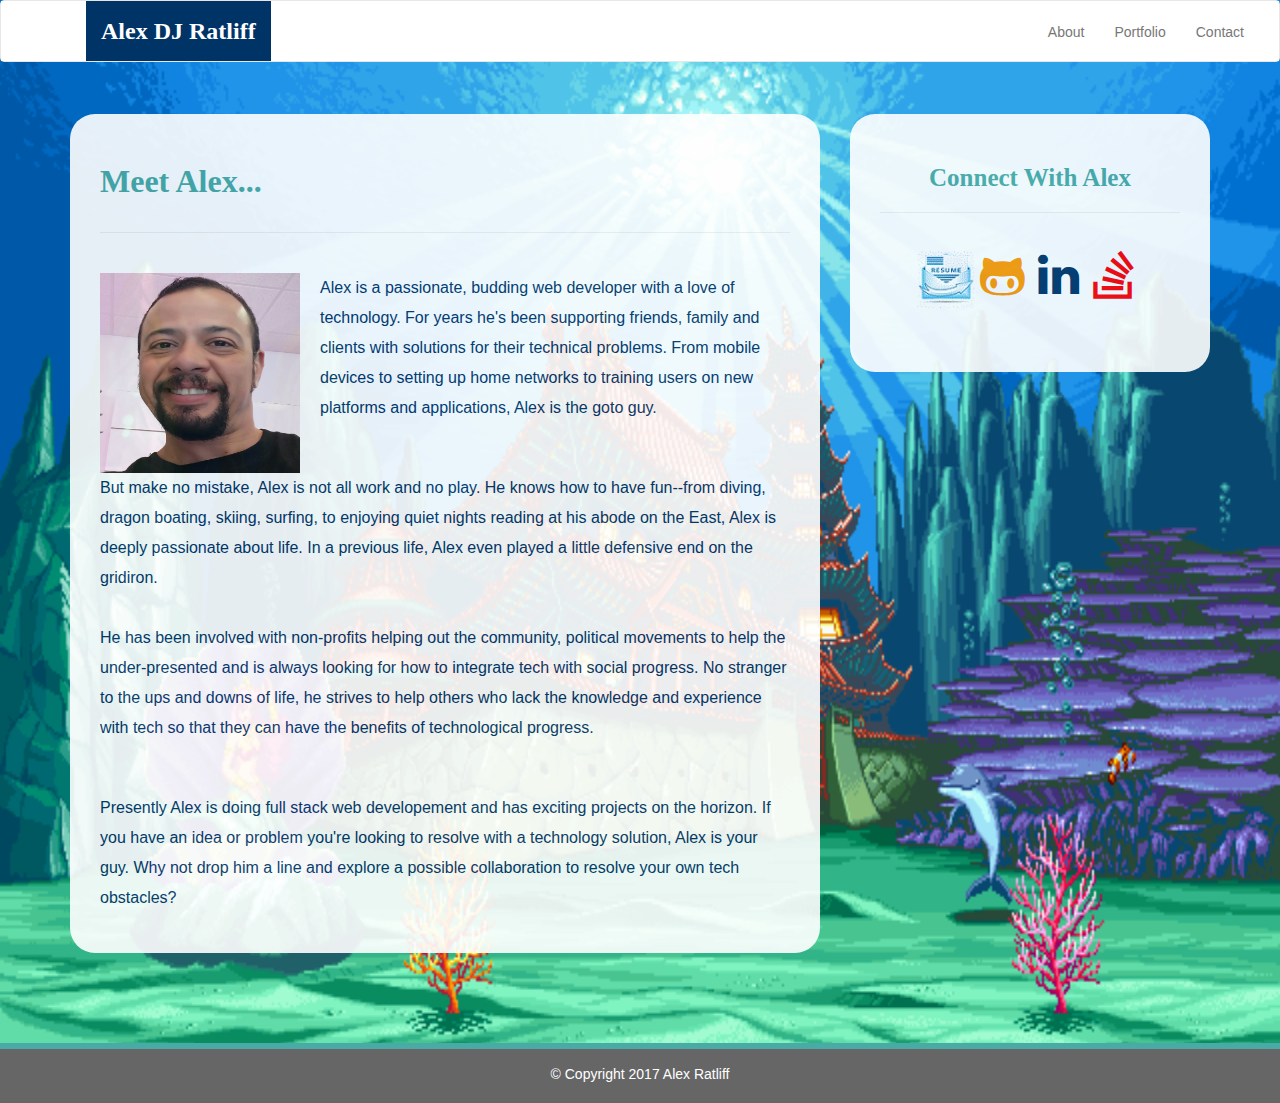
<file: index.html>
<!DOCTYPE html>
<html lang="en-us">
  <head>

    <meta http-equiv="content-type" content="text/html; charset=ISO-8859-1">
    <meta content="width=device-width; initial-scale=1.0; maximum-scale=1.0;  user-scalable=0;" name="viewport">
    <meta http-equiv="X-UA-Compatible" content="ie=edge">

    <title>Alex Ratliff-Web Developer</title>

    <!-- Boostrap Stylesheet -->
    <link rel="stylesheet" href="assets/css/bootstrap.min.css" media="screen">

    <!-- Add FontAwesome library -->
    <link rel="stylesheet" href="https://cdnjs.cloudflare.com/ajax/libs/font-awesome/4.7.0/css/font-awesome.min.css">

    <!-- Our own CSS stylesheet -->
    <link rel="stylesheet" href="assets/css/styles.css" media="screen">

  </head>

  <body class="index">
    <!-- Start of navbar -->
    <nav class="navbar navbar-default">
      <div class="container-fluid navbar-custom">

        <!-- Brand and toggle get grouped for better mobile display -->
        <div class="row">
          <div class="navbar-header">
            <button type="button" class="navbar-toggle collapsed" data-toggle="collapse" data-target="#bs-example-navbar-collapse-1" aria-expanded="false">
              <span class="sr-only">Toggle navigation</span>
              <span class="icon-bar"></span>
              <span class="icon-bar"></span>
              <span class="icon-bar"></span>
            </button>
            <div class="col-xs-12 phone-nav">
              <a class="navbar-brand" href="#" id="logo">Alex DJ Ratliff</a>
            </div>
          </div>

          <!-- Collect the nav links, forms, and other content for toggling -->
          <div class="collapse navbar-collapse" id="bs-example-navbar-collapse-1">
            <ul class="nav navbar-nav navbar-right navbar-right-custom">
              <li><a href="index.html">About</a></li>
              <li><a href="portfolio.html">Portfolio</a></li>
              <li><a href="contact.html">Contact</a></li>
            </ul>
          </div><!-- close div for /.navbar-collapse -->
        </div>
      </div><!--  close div for  /.container-fluid -->
    </nav>
    <!-- End of navbar -->

    <!-- Start of content wrap -->
    <div class="wrap">
      <div class="container">
        <section class="row">
          <div class="col-md-8">
            <article class="about-me-content">
              <h1 class="about-me-header">Meet Alex...</h1>
              <hr class="about-me-hr"/>
              <img src="./assets/img/lg.me.face.jpg" alt="" id="alex-image"/>
              <p>Alex is a passionate, budding web developer with a love of technology.  For years he's been supporting friends, family and clients with solutions for their technical problems.  From mobile devices to setting up home networks to training users on new platforms and applications, Alex is the goto guy.</p>

              <br>

              <p>But make no mistake, Alex is not all work and no play.  He knows how to have fun--from diving, dragon boating, skiing, surfing, to enjoying quiet nights reading at his abode on the East, Alex is deeply passionate about life. In a previous life, Alex even played a little defensive end on the gridiron.</p>

              <p>He has been involved with non-profits helping out the community, political movements to help the under-presented and is always looking for how to integrate tech with social progress.  No stranger to the ups and downs of life, he strives to help others who lack the knowledge and experience with tech so that they can have the benefits of technological progress. </p>

              <br>

              <p>Presently Alex is doing full stack web developement and has exciting projects on the horizon.  If you have an idea or problem you're looking to resolve with a technology solution, Alex is your guy.  Why not drop him a line and explore a possible collaboration to resolve your own tech obstacles?</p>

            </article>
          </div>
          <div class="col-md-4">

            <!-- Start of Connect With Me Area -->
            <section id="connect-with-me-area">
              <div class="connect-with-me-content">
                <h1 class="connect-with-me-header">Connect With Alex</h1>
                <hr />
                <div id="media-icons">
                  <a href="./assets/files/Alex.Ratliff.pdf"><img src="./assets/img/resume.gif" id="resume-link" target="_blank">
                  <a href="https://github.com/deejxue/" class="fa fa-github-alt" id="media-github" target="_blank"></a>
                  <a href="https://www.linkedin.com/in/alexander-ratliff/" class="fa fa-linkedin" id="media-linkedin" target="_blank"></a>
                  <a href="https://stackoverflow.com/users/story/8387322" class="fa fa-stack-overflow" id="media-stackoverflow" target="_blank"></a>
                </div>
              </div>
            </section>
            <!-- End of the Connect With Me Area -->

          </div>
        </section>
      </div>
    </div>
    <!-- End of content wrap -->

    <!-- Start of footer -->
    <footer class="footer">
      <div class="two-toned-footer-color"></div>
      <p class="text-muted text-muted-footer text-center">
        &copy; Copyright 2017 Alex Ratliff 
      </p>
      
    </footer>
    <!-- End of footer -->

    <!-- jQuery CDN -->
    <script type="text/javascript" src="https://code.jquery.com/jquery-2.1.4.min.js"></script>

    <!-- Bootstrap CDN -->
    <script src="https://maxcdn.bootstrapcdn.com/bootstrap/3.3.6/js/bootstrap.min.js"></script>
  </body>

</html>
</file>
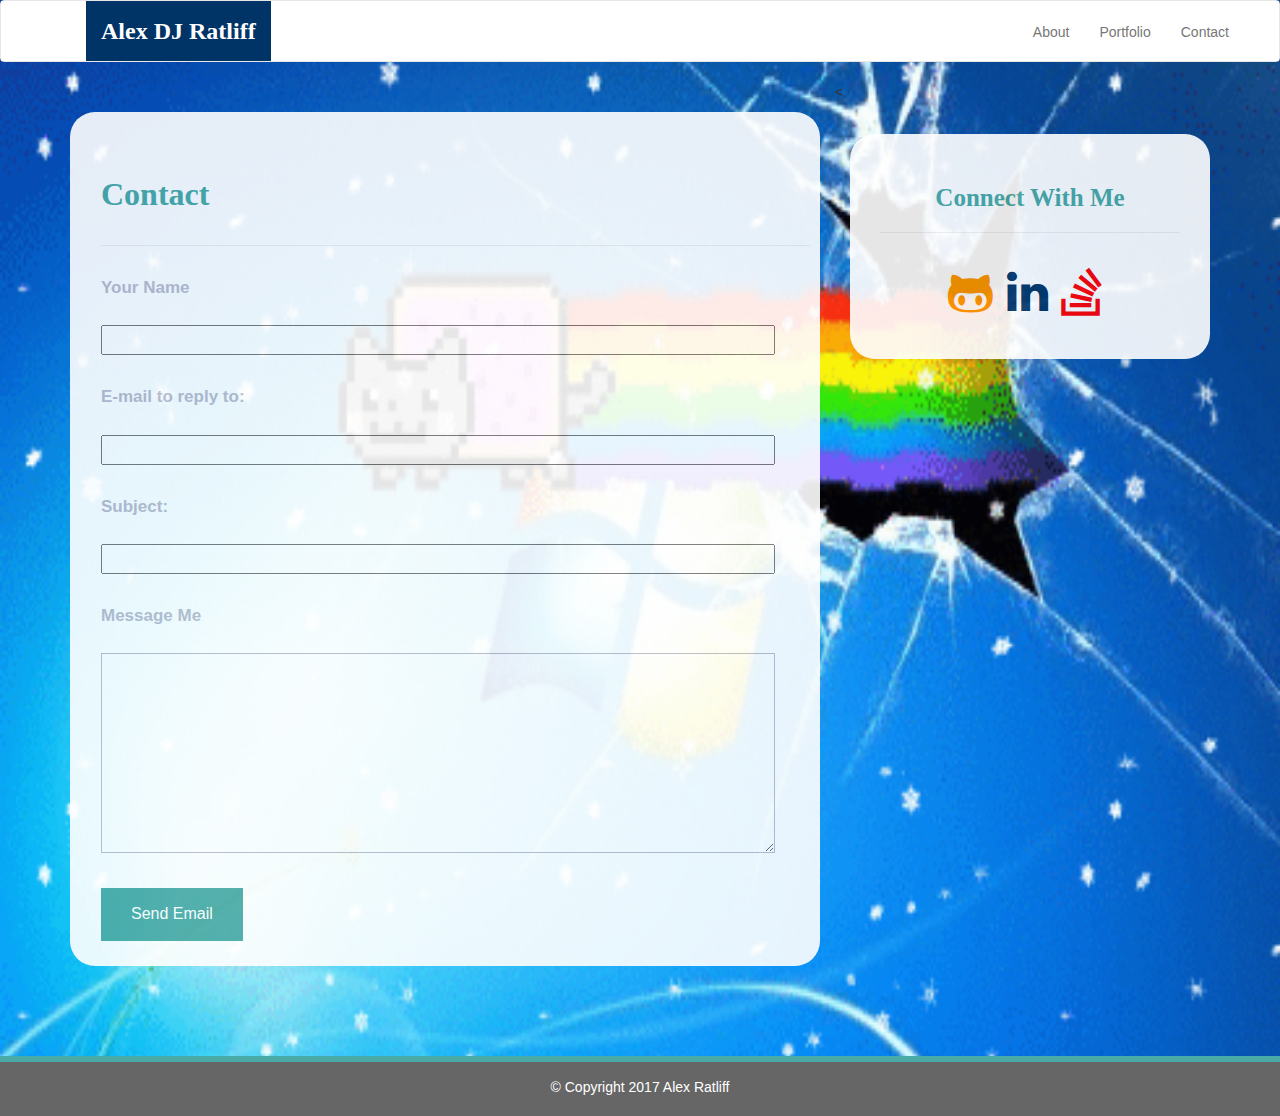
<file: contact.html>
<!DOCTYPE html>
<html lang="en-us">
  <head>

    <meta http-equiv="content-type" content="text/html; charset=ISO-8859-1">
    <meta content="width=device-width; initial-scale=1.0; maximum-scale=1.0;  user-scalable=0;" name="viewport">
    <meta http-equiv="X-UA-Compatible" content="ie=edge">

    <title>Alex Ratliff-Web Developer</title>

    <!-- Boostrap Stylesheet -->
    <link rel="stylesheet" href="assets/css/bootstrap.min.css" media="screen">
    
    <!-- Add FontAwesome library -->
    <link rel="stylesheet" href="https://cdnjs.cloudflare.com/ajax/libs/font-awesome/4.7.0/css/font-awesome.min.css">

    <!-- Our own CSS stylesheet -->
    <link rel="stylesheet" href="assets/css/styles.css" media="screen">

  </head>

  <body class="contact">

    <!-- Start of navbar -->
    <nav class="navbar navbar-default">
      <div class="container-fluid navbar-custom">

        <!-- Brand and toggle get grouped for better mobile display -->
        <div class="navbar-header">
          <button type="button" class="navbar-toggle collapsed" data-toggle="collapse" data-target="#bs-example-navbar-collapse-1" aria-expanded="false">
            <span class="sr-only">Toggle navigation</span>
            <span class="icon-bar"></span>
            <span class="icon-bar"></span>
            <span class="icon-bar"></span>
          </button>
          <a class="navbar-brand" href="#" id="logo">Alex DJ Ratliff</a>
        </div> <!--  close div .navbar-header -->

        <!-- Collect the nav links, forms, and other content for toggling -->
        <div class="collapse navbar-collapse" id="bs-example-navbar-collapse-1">
          <ul class="nav navbar-nav navbar-right navbar-right-custom">
            <li><a href="index.html">About</a></li><span class="pipe"></span>
            <li><a href="portfolio.html">Portfolio</a></li><span class="pipe"></span>
            <li><a href="contact.html">Contact</a></li><span class="pipe"></span>
          </ul>
        </div><!-- close div .navbar-collapse -->
      </div><!-- close div .container-fluid -->
    </nav>
    <!-- End of navbar -->

    <!-- Start of content wrap -->
    <div class="wrap">
      <div class="container">
        <section class="row">
          <div class="col-md-8">
            <form class="contact-form" action="https://formspree.io/alex.ratliff@proinbox.com" method="POST"/>
                <h1 class="contact-form-header">Contact</h1>
                <hr class="contact-hr"/>

                <div class="form-group">
                  <label class="label-name" for="name">Your Name</label>
                  <input type="text" id="name_input" name="user_name"/>
                </div>

                <div class="form-group">
                  <label class="label-mail" for="mail">E-mail to reply to:</label>
                  <input type="email" id="mail_input" name="_replyto"/>
                </div>

                <div class="form-group">
                  <label class="label-mail" for="mail">Subject:</label>
                  <input type="text" id="mail_subject" name="_subject"/>
                </div>

                <div class="form-group">
                  <label class="label-msg" for="msg">Message Me</label><br />
                  <textarea id="msg" name="user_message_input" cols=600></textarea>
                </div>

                <input type="submit" class="submit-btn" value="Send Email"</button>

            </form>
          </div>
          <
          <div class="col-md-4">

            <!-- Start of Connect With Me Area -->
            <section id="connect-with-me-area">
              <div class="connect-with-me-content">
                <h1 class="connect-with-me-header">Connect With Me</h1>
                <hr />
                <div id="media-icons">
                  <a href="https://github.com/deejxue/" class="fa fa-github-alt" id="media-github"></a>
                  <a href="https://www.linkedin.com/in/alexander-ratliff/" class="fa fa-linkedin" id="media-linkedin"></a>
                  <a href="https://stackoverflow.com/users/story/8387322" class="fa fa-stack-overflow" id="media-stackoverflow"></a>
                </div>
              </div>
            </section>

            <!-- End of the Connect With Me Area -->
          </div>
        </section>
      </div>
    </div>
    <!-- End of content wrap -->

    <!-- Start of footer -->
    <footer class="footer">
      <div class="two-toned-footer-color"></div>
      <p class="text-muted text-muted-footer text-center">
        &copy; Copyright 2017 Alex Ratliff
      </p>
    </footer>
    <!-- End of footer -->

    <!-- jQuery CDN -->
    <script type="text/javascript" src="https://code.jquery.com/jquery-2.1.4.min.js"></script>

    <!-- Bootstrap CDN -->
    <script src="https://maxcdn.bootstrapcdn.com/bootstrap/3.3.6/js/bootstrap.min.js"></script>

  </body>

</html>
</file>
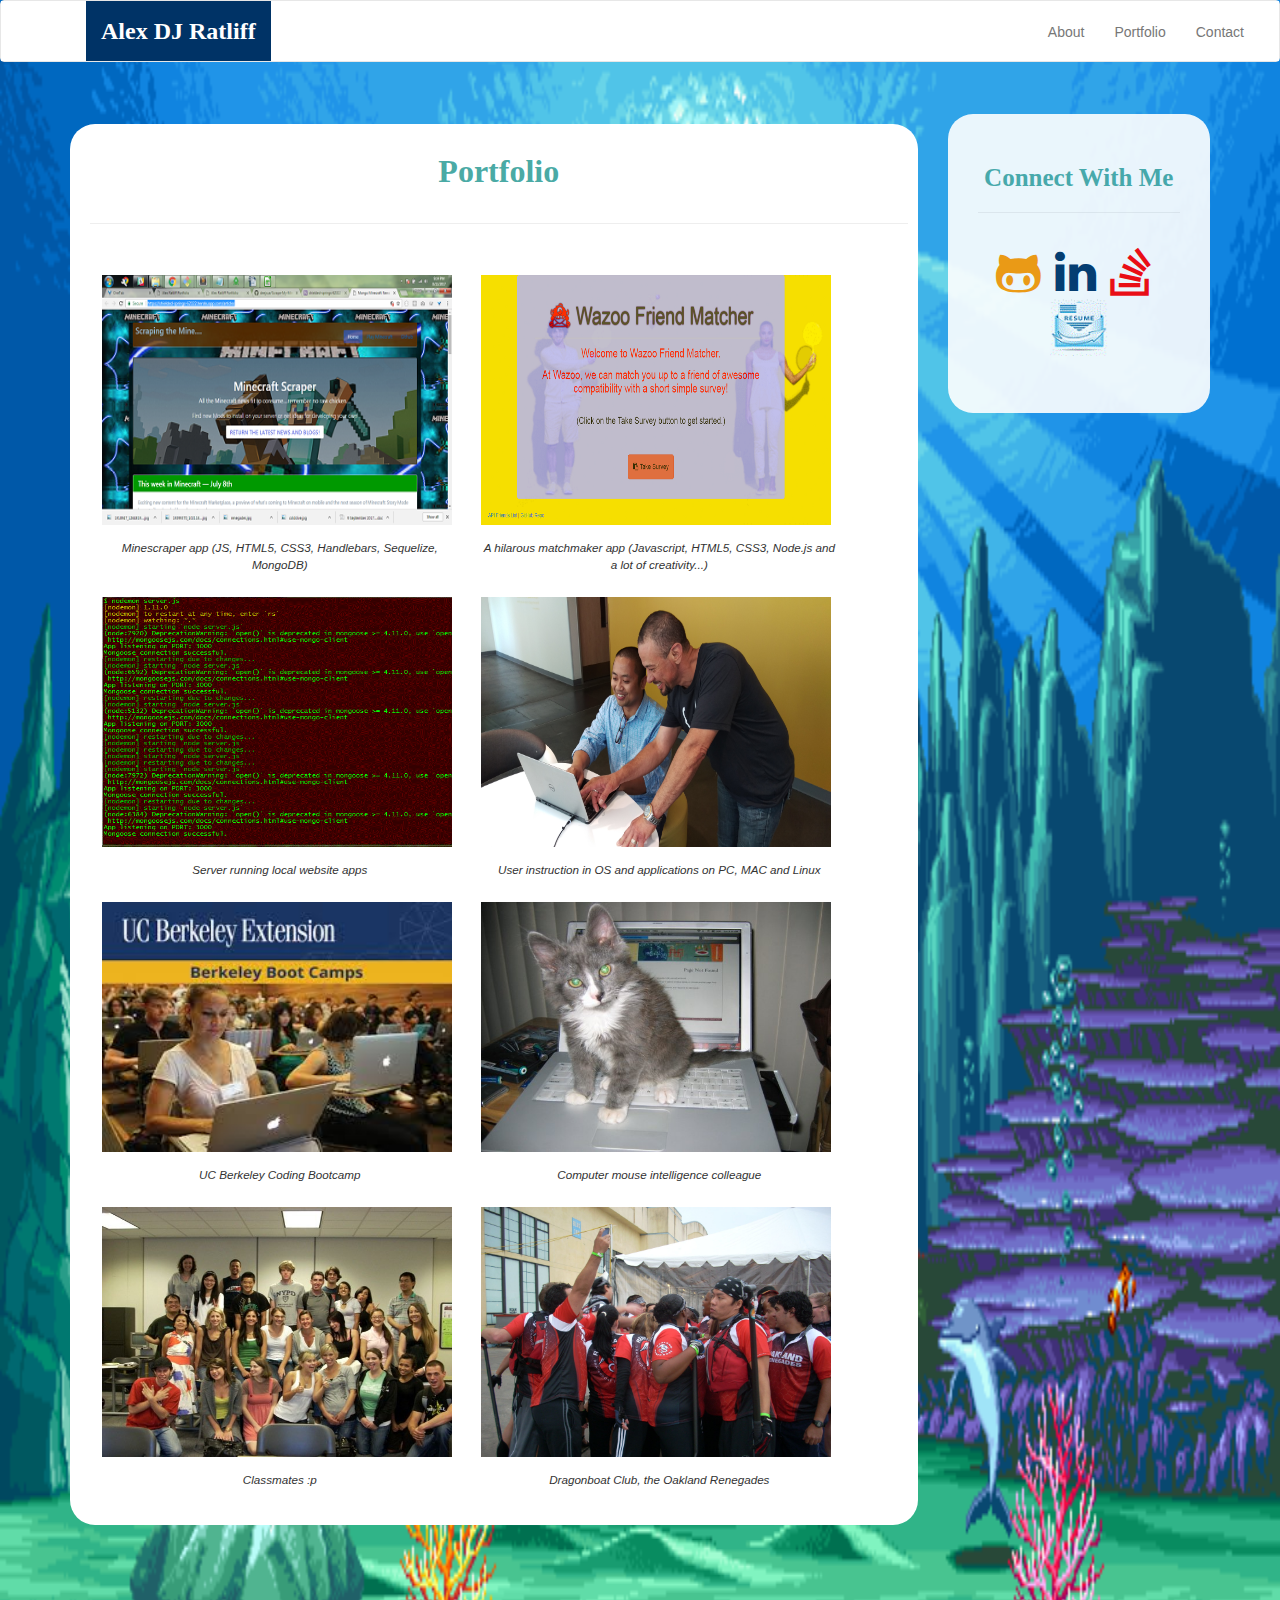
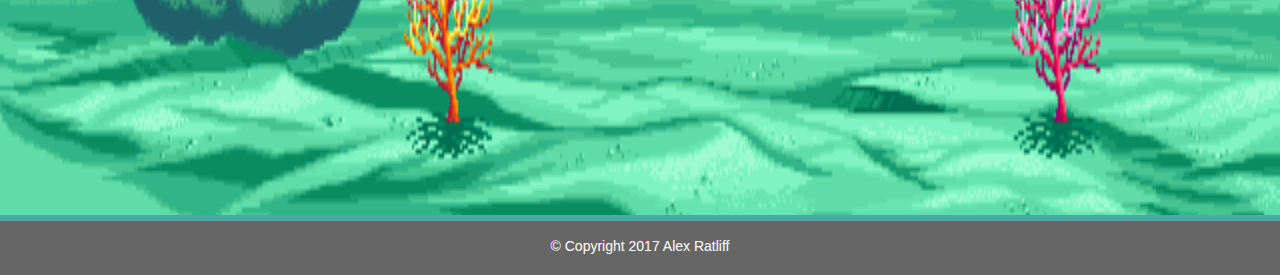
<file: portfolio.html>
<!DOCTYPE html>
<html lang="en-us">

  <head>

    <!-- <meta charset="UTF-8"> -->
    <!-- <meta name="viewport" content="width=device-width, initial-scale=1.0"> -->
    <meta http-equiv="content-type" content="text/html; charset=ISO-8859-1">
    <meta content="width=device-width; initial-scale=1.0; maximum-scale=1.0;  user-scalable=0;" name="viewport">
    <meta http-equiv="X-UA-Compatible" content="ie=edge">

    <title>Alex Ratliff-Web Developer</title>

    <!-- Boostrap Stylesheet -->
    <link rel="stylesheet" href="assets/css/bootstrap.min.css" media="screen">
    
    <!-- Add FontAwesome library -->
    <link rel="stylesheet" href="https://cdnjs.cloudflare.com/ajax/libs/font-awesome/4.7.0/css/font-awesome.css">

    <!-- Our own CSS stylesheet -->
    <link rel="stylesheet" href="assets/css/styles.css" media="screen">

  </head>

  <body class="portfolio">
    <!-- Start of navbar -->
    <nav class="navbar navbar-default">
      <div class="container-fluid navbar-custom">

        <!-- Brand and toggle get grouped for better mobile display -->
        <div class="row">
          <div class="navbar-header">
            <button type="button" class="navbar-toggle collapsed" data-toggle="collapse" data-target="#bs-example-navbar-collapse-1" aria-expanded="false">
              <span class="sr-only">Toggle navigation</span>
              <span class="icon-bar"></span>
              <span class="icon-bar"></span>
              <span class="icon-bar"></span>
            </button>
            <div class="col-xs-12 phone-nav">
              <a class="navbar-brand" href="#" id="logo">Alex DJ Ratliff</a>
              
            </div>
          </div>

          <!-- Collect the nav links, forms, and other content for toggling -->
          <div class="collapse navbar-collapse" id="bs-example-navbar-collapse-1">
            <ul class="nav navbar-nav navbar-right navbar-right-custom">
              <li><a href="index.html">About</a></li>
              <li><a href="portfolio.html">Portfolio</a></li>
              <li><a href="contact.html">Contact</a></li>
            </ul>
          </div><!-- /.navbar-collapse -->
        </div>
      </div><!-- /.container-fluid -->
    </nav>
    <!-- End of navbar -->

    <!-- Start of content wrap -->
    <div class="wrap">
      <div class="container">
        <section class="row">
          <div class="col-md-9">
            <div id="images-portfolio">
              <section id="portfolio-area">
                <h1 class="port-header">Portfolio</h1>
                <hr class="port-hr"/>

                  <figure>
                      <a href="https://shielded-springs-62322.herokuapp.com/articles"><img class="port-imgs img-responsive" src="./assets/img/minescraper.png" alt="./assets/img/beback.jpg" id="minescraper"></a>
                      <figcaption>Minescraper app (JS, HTML5, CSS3, Handlebars, Sequelize, MongoDB)</figcaption>
                    </figure>

                    <figure>
                      <a href="https://young-plains-54523.herokuapp.com/"><img class="port-imgs img-responsive" src="./assets/img/wazoo.png" alt="./assets/img/beback.jpg" id="wazoo"></a>
                      <figcaption>A hilarous matchmaker app (Javascript, HTML5, CSS3, Node.js and a lot of creativity...)</figcaption>
                    </figure>
                    
                    <figure> 
                      <img class="port-imgs img-responsive" src="./assets/img/server.gif" alt="./assets/img/beback.jpg" id="server">
                      <figcaption>Server running local website apps</figcaption>
                    </figure>

                    <figure>
                      <img class="port-imgs img-responsive" src="./assets/img/ropeteach.jpg" alt="./assets/img/beback.jpg" id="ropeteach">
                      <figcaption>User instruction in OS and applications on PC, MAC and Linux</figcaption>
                     </figure>

                     <figure>
                      <a href="https://extension.berkeley.edu/public/category/courseCategoryCertificateProfile.do;jsessionid=08BF8FD008CEEB96F2B4F3D85F16DCA6?method=load&certificateId=32408422"><img class="port-imgs img-responsive" src="./assets/img/UCBbootcamp.jpg" alt="./assets/img/beback.jpg" id="bootcamp"></a>
                      <figcaption>UC Berkeley Coding Bootcamp</figcaption>
                    </figure>

                    <figure>
                      <img class="port-imgs img-responsive" src="./assets/img/bjorne.mac.jpg" alt="./assets/img/beback.jpg" id="cli_green">
                      <figcaption>Computer mouse intelligence colleague</figcaption>
                    </figure>

                    <figure>
                      <img class="port-imgs img-responsive" src="./assets/img/speechclass.jpg" alt="./assets/img/beback.jpg" id="speechclass">
                      <figcaption>Classmates :p </figcaption>
                    </figure>

                    <figure>
                      <img class="port-imgs img-responsive" src="./assets/img/renegades.jpg" alt="./assets/img/beback.jpg" id="renegades">
                      <figcaption>Dragonboat Club, the Oakland Renegades</figcaption>
                    </figure>

              </section>
            </div>
          </div>
          <div class="col-md-3">

            <!-- Start of Connect With Me Area -->
            <section id="connect-with-me-area">
              <div class="connect-with-me-content">
                <h1 class="connect-with-me-header">Connect With Me</h1>
                <hr />
                <div id="media-icons">
                  <a href="https://github.com/deejxue/" class="fa fa-github-alt" id="media-github" target="_blank"></a>
                  <a href="https://www.linkedin.com/in/alexander-ratliff/" class="fa fa-linkedin" id="media-linkedin" target="_blank"></a>
                  <a href="https://stackoverflow.com/users/story/8387322" class="fa fa-stack-overflow" id="media-stackoverflow" target="_blank"></a>
                  <a href="./assets/files/Alex.Ratliff.pdf"><img src="./assets/img/resume.gif" id="resume-link" target="_blank">
                </div>

              </div>
            </section>

            <!-- End of the Connect With Me Area -->
          </div>
        </section>
      </div>
    </div>
    <!-- End of content wrap -->

    <!-- Start of footer -->
    <footer class="footer">
      <div class="two-toned-footer-color"></div>
      <p class="text-muted text-muted-footer text-center">
        &copy; Copyright 2017 Alex Ratliff
      </p>
    </footer>
    <!-- End of footer -->

    <!-- jQuery CDN -->
    <script type="text/javascript" src="https://code.jquery.com/jquery-2.1.4.min.js"></script>

    <!-- Bootstrap CDN -->
    <script src="https://maxcdn.bootstrapcdn.com/bootstrap/3.3.6/js/bootstrap.min.js"></script>

  </body>

</html>
</file>
<file: assets/css/styles.css>
body.index, body.portfolio {
  /* Positioning */
  margin-bottom: 150px;
  /* Font type */
  font-family: Arial, "Helvetica Neue", Helvetica, sans-serif;
  /* Visual affect */
  background-image: url("../img/seaworld.gif");
  background-size: 100% 100%;
}

body.contact {
  /* Positioning */
  margin-bottom: 150px;
  /* Font type */
  font-family: Arial, "Helvetica Neue", Helvetica, sans-serif;
  /* Visual affect */
  background-image: url("../img/snowcat.gif");
  background-size: 100% 100%;
}

html {
  /* Positioning */
  position: relative;

  /* Box-model */
  min-height: 100%;
}

/* ---------NAV START---------- */

.navbar-custom {
  background-color: #fff;
}

#logo {
  /* Box-model */
  height: 60px;
  padding-top: 20px;
  padding-bottom: 5px;

  /* Positioning */
  margin-left: 70px;
  font-family: Georgia, Times, "Times New Roman", serif;

  /* Typography */
  font-size: 24px;
  font-weight: bold;
  color: #fff;

  /* Visual */
  background: #003366;
}

.navbar-right-custom {
  /* Box-model */
  padding-top: 6px;
  padding-right: 20px;

  /* Typography */
  font-family: Arial;
  font-weight: lighter;
}

.navbar-nav > li > a:hover {
  color: #4aaaa5;
}

/* --------NAV END---------- */

.about-me-header {
  /* Positioning */
  margin-bottom: 33px;
  font-family: Georgia, Times, "Times New Roman", serif;

    /* Typography */
  font-size: 32px;
  font-weight: bold;
  color: #4aaaa5;
}

.about-me-content {
  /* Box-model */
  width: 100%;
  padding: 30px;

  /*round the corners*/
  border-radius: 25px;

  /* Positioning */
  margin-top: 32px;

  /* Visual */
  background-color: #fff;
  opacity: 0.9;
}

.about-me-content > p {
  /* Box-model */
  padding-top: 20px;

  /* Typography */
  font-size: 16px;
  line-height: 30px;
  color: #003366;
}

#alex-image {
  /* Positioning */
  overflow:hidden;
  float: left;

  /* Box-model */
  width: 200px;
  height: 200px;
  margin-top: 20px;
  margin-right: 20px;
}

/* ----------------- */

/* CONNECT W/ ME CSS */

/* ----------------- */

#connect-with-me-area {
  width: 100%;

  /* Box-model */
  padding: 30px 30px 43px;

  /*round the corners*/
  border-radius: 25px;

  /* Positioning */
  margin-top: 32px;

  /* Visual */
  background-color: #fff;
  opacity: 0.9;
}

.connect-with-me-header {
  /* Positioning */
  margin-bottom: 15px;
  font-family: Georgia, Times, "Times New Roman", serif;
  text-align: center;

  /* Typography */
  font-size: 25px;
  font-weight: bold;
  color: #4aaaa5;
}

#media-icons {
  /* Box-model */
  padding-top: 15px;

  /* Typography */
  text-align: center;
}
#images-portfolio {
  /* Box-model */
  /*padding-top: 15px;*/

  /* Typography */
  text-align: center;
}

/* Links for the Github, LinkedIn and StackFlow */
#media-github {
  font-size:48px;
  color:#ff9900;
  padding-right: 10px;
}

#media-linkedin {
  font-size:48px;
  color:#003366;
  padding-right: 10px;
}

#media-stackoverflow {
  font-size:48px;
  color:#ff0000;
  padding-right: 10px;
}

#resume-link {
  height: 6rem;
  width: 6rem;
  margin-bottom: 7%;
}

/* -------END-------- */

.footer {
  /* Positioning */
  position: absolute;
  bottom: 0;

  /* Box-model */
  width: 100%;
  height: 60px;
  margin-top: 30px;

  /* Visual */
  background-color: #666;
}

.text-muted-footer {
  /* Positioning */
  margin-top: 15px;

  /* Typography */
  color: #fff;
}

.two-toned-footer-color {
  /* Box-model */
  height: 6px;
  padding-top: 3px;

  /* Visual */
  background-color: #4aaaa5;
}

/* ----------------- */

/* CONTACT FORM CSS  */

/* ----------------- */

.contact-form {
  width: 100%;

  /* Box-model */
  padding: 45px 10px 25px 31px;

  /*round the corners*/
  border-radius: 25px;

  /* Positioning */
  margin-top: 30px;

  /* Visual */
  background-color: #fff;
  opacity: 0.9;
}

.contact-form-header,
.port-header {
  /* Positioning */
  margin-bottom: 33px;
  font-family: Georgia, Times, "Times New Roman", serif;

  /* Typography */
  font-size: 32px;
  font-weight: bold;
  color: #4aaaa5;
}

#name_input,
#mail_input,
#mail_subject,
#msg {
  width: 95%;

  /* Box-model */
  height: 30px;

  /* Positioning */
  margin-top: 20px;
  margin-bottom: 15px;
}

#msg {
  /* Box-model */
  height: 200px;

  /* Visual */
  border-color: #bbc;
}

.label-name,
.label-msg,
.label-mail {
  /* Typography */
  font-size: 17px;
  color: #bbc;
}

.contact-hr {
  margin-bottom: 30px;
}

.submit-btn {
  /* Box-model */
  padding: 15px 30px;
  font-size: 16px;
  font-weight: lighter;

  /* Typography */
  color: #fff;

  /* Visual */
  background-color: #4aaaa5;
  border: 0;
}

/* --------END-------- */

/* ----------------- */

/* PORTFOLIO PAGE CSS */

/* ------------------ */

#portfolio-area {
  /* Box-model */
  width: 100%;
  padding: 10px 10px 25px 20px;
  float: left;

  /*round the corners*/
  border-radius: 25px;

  /* Positioning */
  margin-top: 5%;
  margin-bottom: 200px;

  /* Visual */
  background-color: #fff;
}

.port-hr {
  margin-bottom: 40px;
}

.port-imgs {
  /* Box-model */
  width: 350px;
  height: 250px;
  margin-right: 15px;

  /* Positioning */
  float: left;
  position: relative;
  margin-bottom: 15px;
}

figure {
  float: left;
  width: 45%;
  text-align: center;
  font-style: italic;
  font-size: smaller;
  text-indent: 0;
  /*border: thin silver solid;*/
  margin: 0.5em;
  padding: 0.5em;
}
/*Align the caption text*/
figure figcaption {
  /*display: table-caption;*/
  caption-side: top;
}

/* --------END--------- */

/* ----------------- */

/* MEDIA  QUERY  CSS */

/* ----------------- */

@media only screen and (max-width: 630px) {
  .navbar-header {
    background-color: white;
  }

  #portfolio-area {
  /* Box-model */
  width: 100%;
  padding: 10px 10px 25px 20px;
  float: left;

  /*round the corners*/
  border-radius: 25px;

  /* Positioning */
  margin-top: 5%;
  /*margin-bottom: 200px;*/

  /* Visual */
  background-color: #fff;
}
  .port-imgs {
    float: left ;
    width: 80% ;
  }

  #logo {
    width: 100%;

    /* Box-model */
    height: 60px;
    padding-top: 20px;
    padding-bottom: 5px;

    /* Positioning */
    margin-left: 0;
    font-family: Georgia, Times, "Times New Roman", serif;

    /* Typography */
    font-size: 24px;
    font-weight: bold;
    color: #4aaaa5;
    text-align: center;

    /* Visual */
    background: white;
  }
}
</file>
